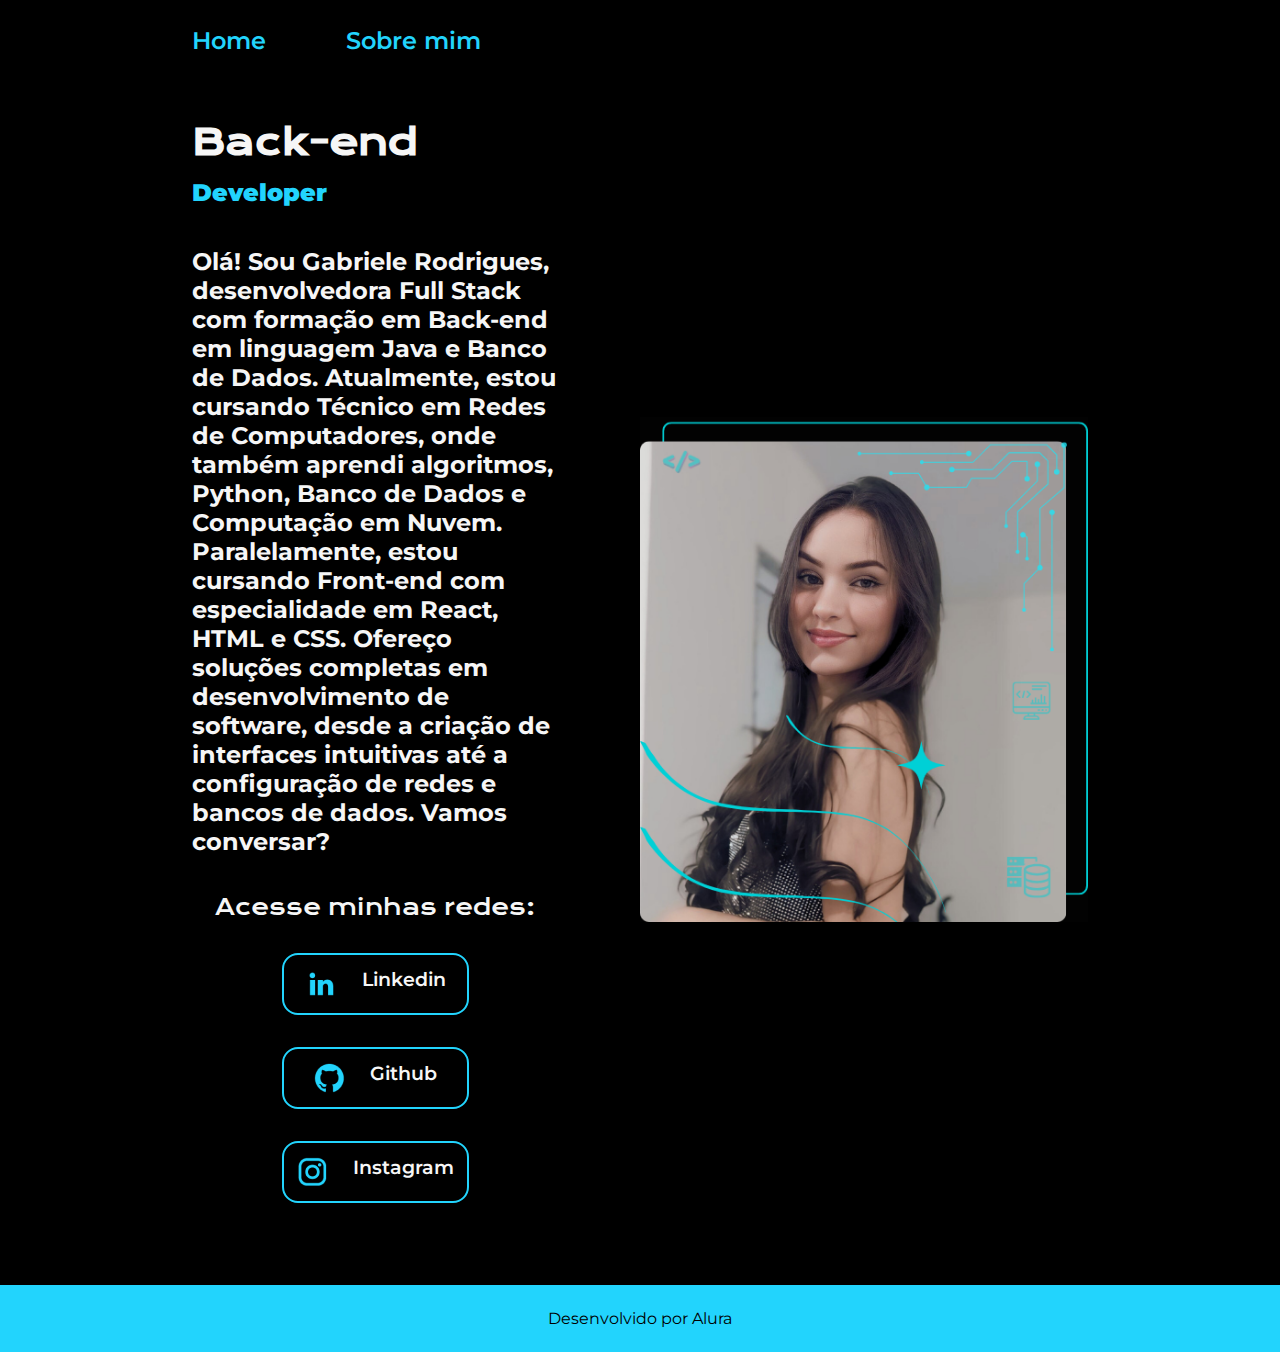
<file: index.html>
<!DOCTYPE html>
<html lang="pt-br">
<head>
  <meta charset="UTF-8">
  <meta http-equiv="X-UA-Compatible" content="IE=edge">
  <meta name="viewport" content="width=device-width, initial-scale=1.0">
  <title>Portifolio</title>
  <link rel="stylesheet" href="./styles/style.css">
</head>
<body>
  <header class="cabecalho">
    <nav class="cabecalho__menu">
      <a class="cabecalho__menu__link" href="index.html">Home</a>
      <a class="cabecalho__menu__link" href="about.html">Sobre mim</a>
    </nav>
  </header>
  <main class="apresentacao">
    <section class="apresentacao__conteudo">
      <h1 class="apresentacao__conteudo__titulo">Back-end <strong class="titulo_developer">Developer</strong>
      <p class="apresentacao__conteudo__texto">Olá! Sou Gabriele Rodrigues, desenvolvedora Full Stack com formação em Back-end 
        em linguagem Java e Banco de Dados. Atualmente, estou cursando Técnico em 
        Redes de Computadores, onde também aprendi algoritmos, Python, Banco de Dados e Computação em Nuvem. Paralelamente, 
        estou cursando Front-end com especialidade em React, HTML e CSS. 
        Ofereço soluções completas em desenvolvimento de software, 
        desde a criação de interfaces intuitivas até a configuração de redes e
        bancos de dados. Vamos conversar?</p>
        <div class="apresentacao__links">
          <h2 class="apresentacao__links__subtitulo">Acesse minhas redes:</h2>
          <a class= "apresentacao__links__navegacao" href="https://www.linkedin.com/in/gabrielerodrigues097/">
            <img src="./assets/linkedin.png">
            Linkedin
          </a>
          <a class= "apresentacao__links__navegacao" href="https://github.com/gabrieletorresr">
            <img src="./assets/github.png">
            Github
          </a>
          <a class="apresentacao__links__navegacao" href="https://www.instagram.com/gabriele_rt/"> 
            <img src="./assets/instagram.png">
            Instagram
          </a>
        </div>
      </section>
       <img class="img" src="./assets/logo_perfil.png" alt="Foto de gabriele">
  </main>
  <footer class="rodape">Desenvolvido por Alura</footer>
</body>
</html>
</file>
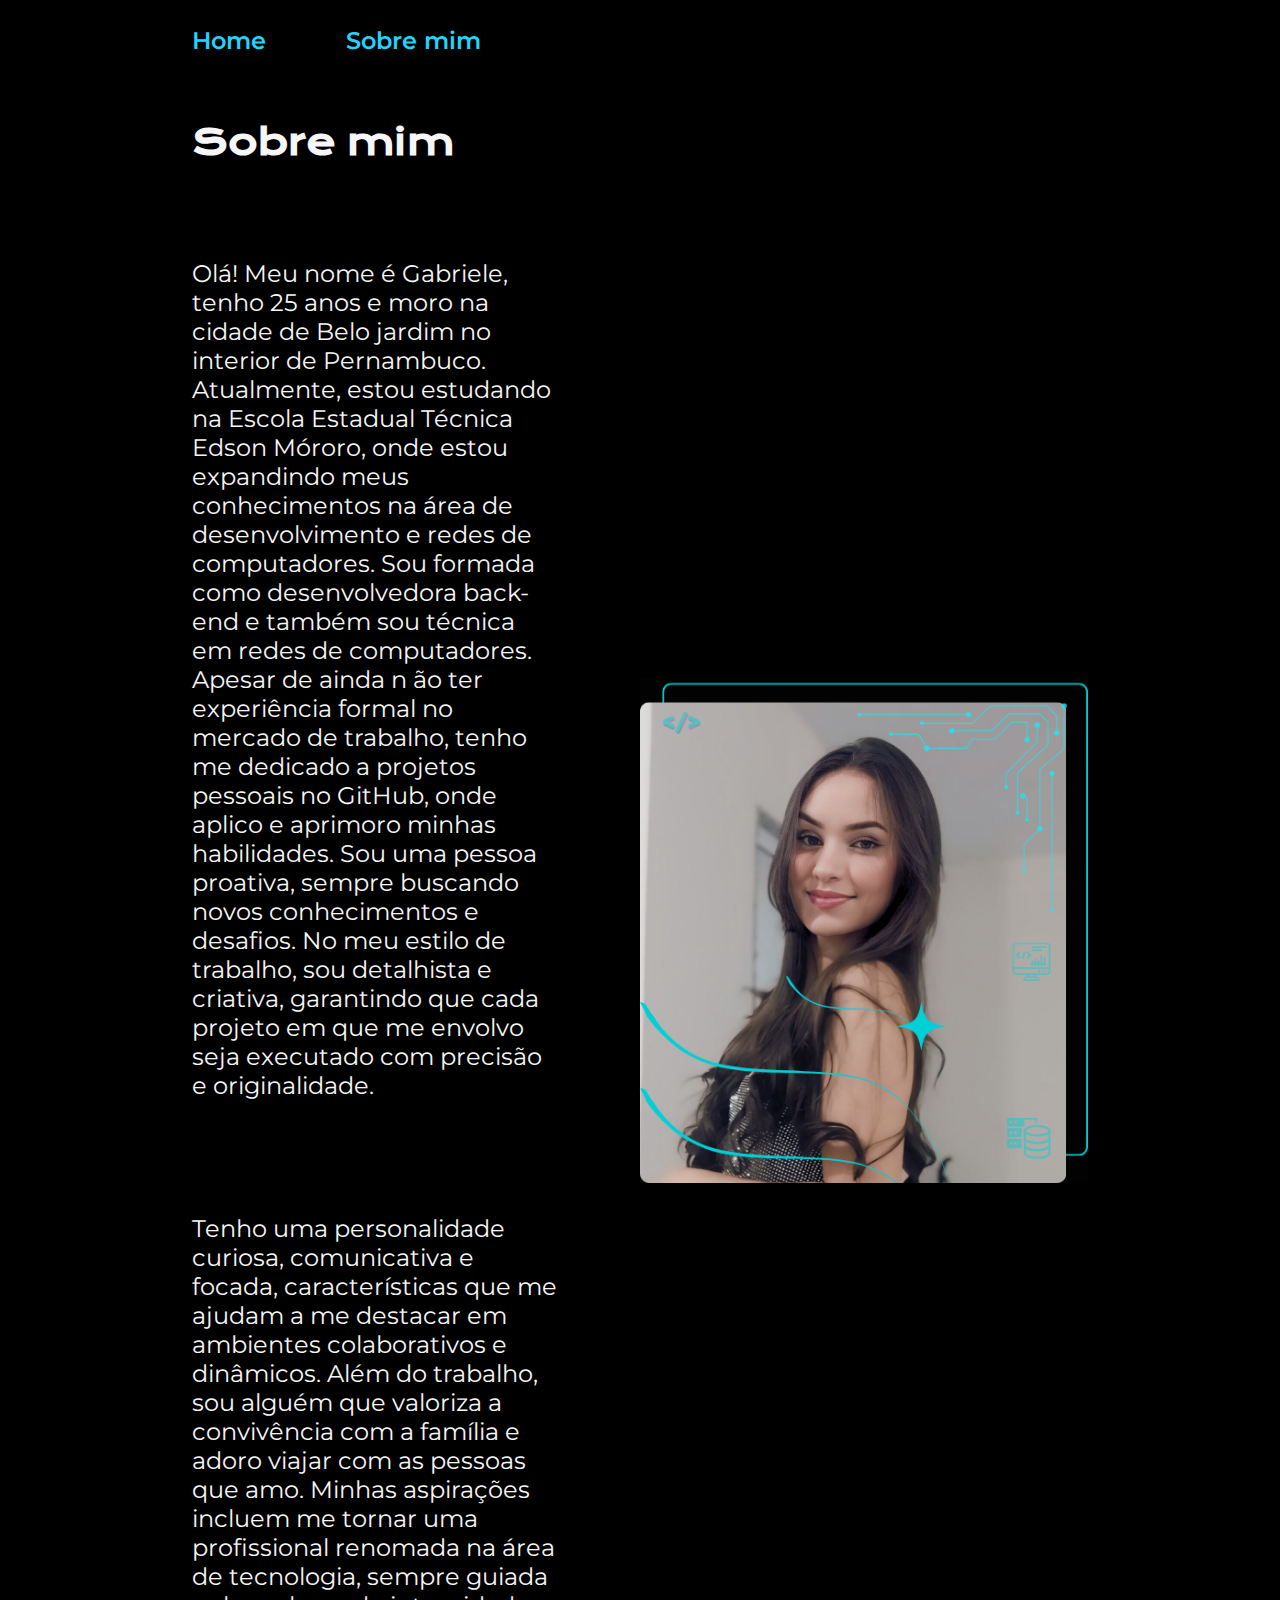
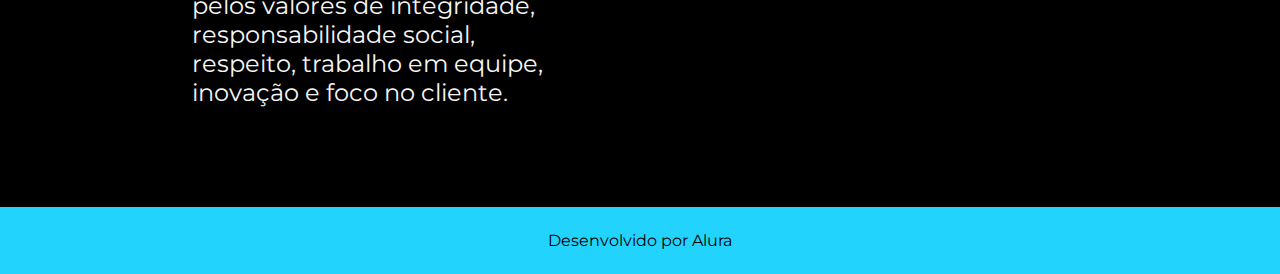
<file: about.html>
<!DOCTYPE html>
<html lang="pt-br">
<head>
    <meta charset="UTF-8">
    <meta name="viewport" content="width=device-width, initial-scale=1.0">
    <title>Sobre mim</title>
    <link rel="stylesheet" href="./styles/style.css">
</head>
<body>
    <header class="cabecalho">
        <nav class="cabecalho__menu">
          <a class="cabecalho__menu__link" href="index.html">Home</a>
          <a class="cabecalho__menu__link" href="about.html">Sobre mim</a>
        </nav>
    </header>
    <main class="apresentacao">
        <section class="apresentacao__conteudo">
            <h1 class="apresentacao__conteudo__titulo">Sobre mim</h1>
            <p class="apresentacao__conteudo__texto">Olá! Meu nome é Gabriele, tenho 25 anos e moro na cidade de Belo jardim
                no interior de Pernambuco. Atualmente, estou estudando na Escola 
                 Estadual Técnica Edson Móroro, onde estou expandindo meus 
                 conhecimentos na área de desenvolvimento e redes de 
                 computadores. Sou formada como desenvolvedora back-end e 
                 também sou técnica em redes de computadores. Apesar de ainda n
                 ão ter experiência formal no mercado de trabalho, tenho me 
                 dedicado a projetos pessoais no GitHub, onde aplico e aprimoro 
                 minhas habilidades. Sou uma pessoa proativa, sempre buscando 
                 novos conhecimentos e desafios. No meu estilo de trabalho, 
                 sou detalhista e criativa, garantindo que cada projeto em que 
                 me envolvo seja executado com precisão e originalidade.</p>
            <p class="apresentacao__conteudo__texto"p class="apresentacao__conteudo__texto">Tenho uma personalidade curiosa, comunicativa e focada, 
                características que me ajudam a me destacar em ambientes 
                colaborativos e dinâmicos. Além do trabalho, sou alguém que 
                valoriza a convivência com a família e adoro viajar com as 
                pessoas que amo. Minhas aspirações incluem me tornar uma 
                profissional renomada na área de tecnologia, sempre guiada 
                pelos valores de integridade, responsabilidade social, 
                respeito, trabalho em equipe, inovação e foco no cliente.</p>
        </section>
        <img class="img" src="./assets/logo_perfil.png" alt="Foto de gabriele">
    </main>
    <footer class="rodape">Desenvolvido por Alura</footer>
</body>
</html>
</file>
<file: styles/style.css>
@import url('https://fonts.googleapis.com/css2?family=Krona+One&family=Montserrat&display=swap');

:root {
   --cor-primaria: #000000;
   --cor-secundaria: #f6f6f6;
   --cor-terciaria: #22d4fd;
   --cor-hover: #272727;

   --font-primaria: 'Krona One', sans-serif;
   --font-secundaria: 'Montserrat', sans-serif;
}
* {
    margin: 0;
    padding: 0;
}

body {
    box-sizing: border-box;
    background-color:var(--cor-primaria);
    color: var(--cor-secundaria);
}

.cabecalho {
    padding: 2% 0% 0% 15%;
}

.cabecalho__menu {
    display: flex;
    gap: 80px;
}

.cabecalho__menu__link {
    font-family: var(--font-secundaria);
    font-size: 1.5rem;
    font-weight: 600;
    color: var(--cor-terciaria);
    text-decoration: none;
}

.apresentacao {
    padding: 5% 15%;
    display: flex;
    align-items: center;
    justify-content: space-between;
    gap: 82px;
}

.titulo_developer{
    color: var(--cor-terciaria);
    font-size: 1.5rem;
    font-family: var(--font-secundaria);
} 

.apresentacao__conteudo {
    width: 50%;
    display: flex;
    flex-direction: column;
    gap: 40px;
}

.apresentacao__conteudo__titulo{
    padding: 0 0 5%;
    font-size: 2.25rem ;
    font-family: var(--font-primaria);
   
}

.apresentacao__conteudo__texto{
    margin: 10% 0 10%;
    font-size: 1.5rem;
    font-family: var(--font-secundaria);
}

.apresentacao__links{
    display: flex;
    flex-direction: column;
    justify-content: space-between;
    align-items: center;
    gap: 32px;
}

.apresentacao__links__subtitulo{
    font-size: 1.37rem;
    font-weight: 400;
    font-family: var(--font-primaria);
}

.apresentacao__links__navegacao {
    display: flex;
    justify-content: center;
    gap: 24px;
    border: 2px solid var(--cor-terciaria);
    width: 50%;
    text-align: center;
    border-radius: 16px;
    font-size: 1.18rem;
    font-weight: 600;
    padding: 13px 0;
    text-decoration: none;
    color: var(--cor-secundaria);
    font-family: var(--font-secundaria);
}

.apresentacao__links__navegacao:hover {
    background-color: var(--cor-hover);
}

.img {
    width: 50%;
}

.rodape {
    padding: 24px;
    color: var(--cor-primaria);
    background-color: var(--cor-terciaria);
    text-align: center;
    font-family: var(--font-secundaria);
    font: 24px;
    font-weight: 400;
}

@media (max-width: 1200px) {
    .cabecalho {
        padding: 6%;
    }
    .cabecalho__menu {
        justify-content: center;
    }
    .apresentacao {
        flex-direction: column-reverse;
        padding: 5%;
    }
    .apresentacao__conteudo {
        width: auto;
    }
    .apresentacao__conteudo__texto {
        font-size: 20px;
    }
}
</file>
